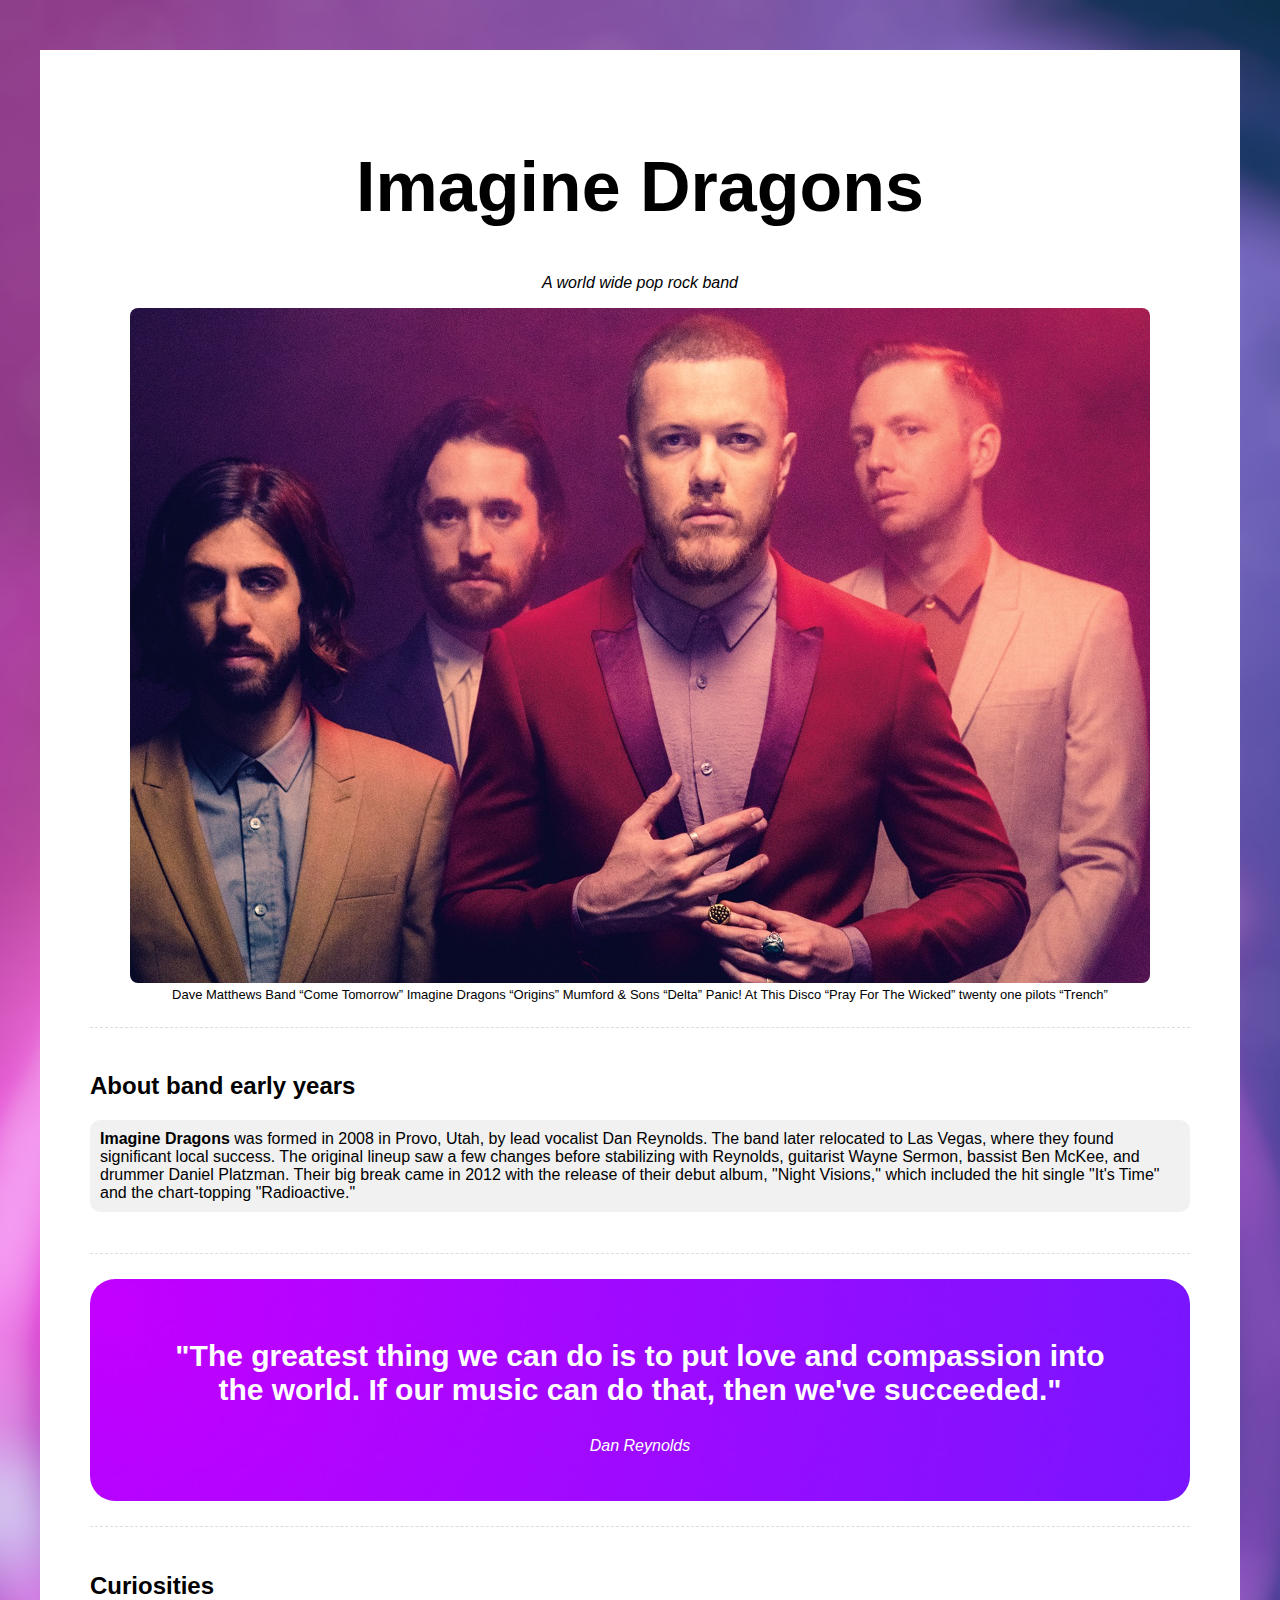
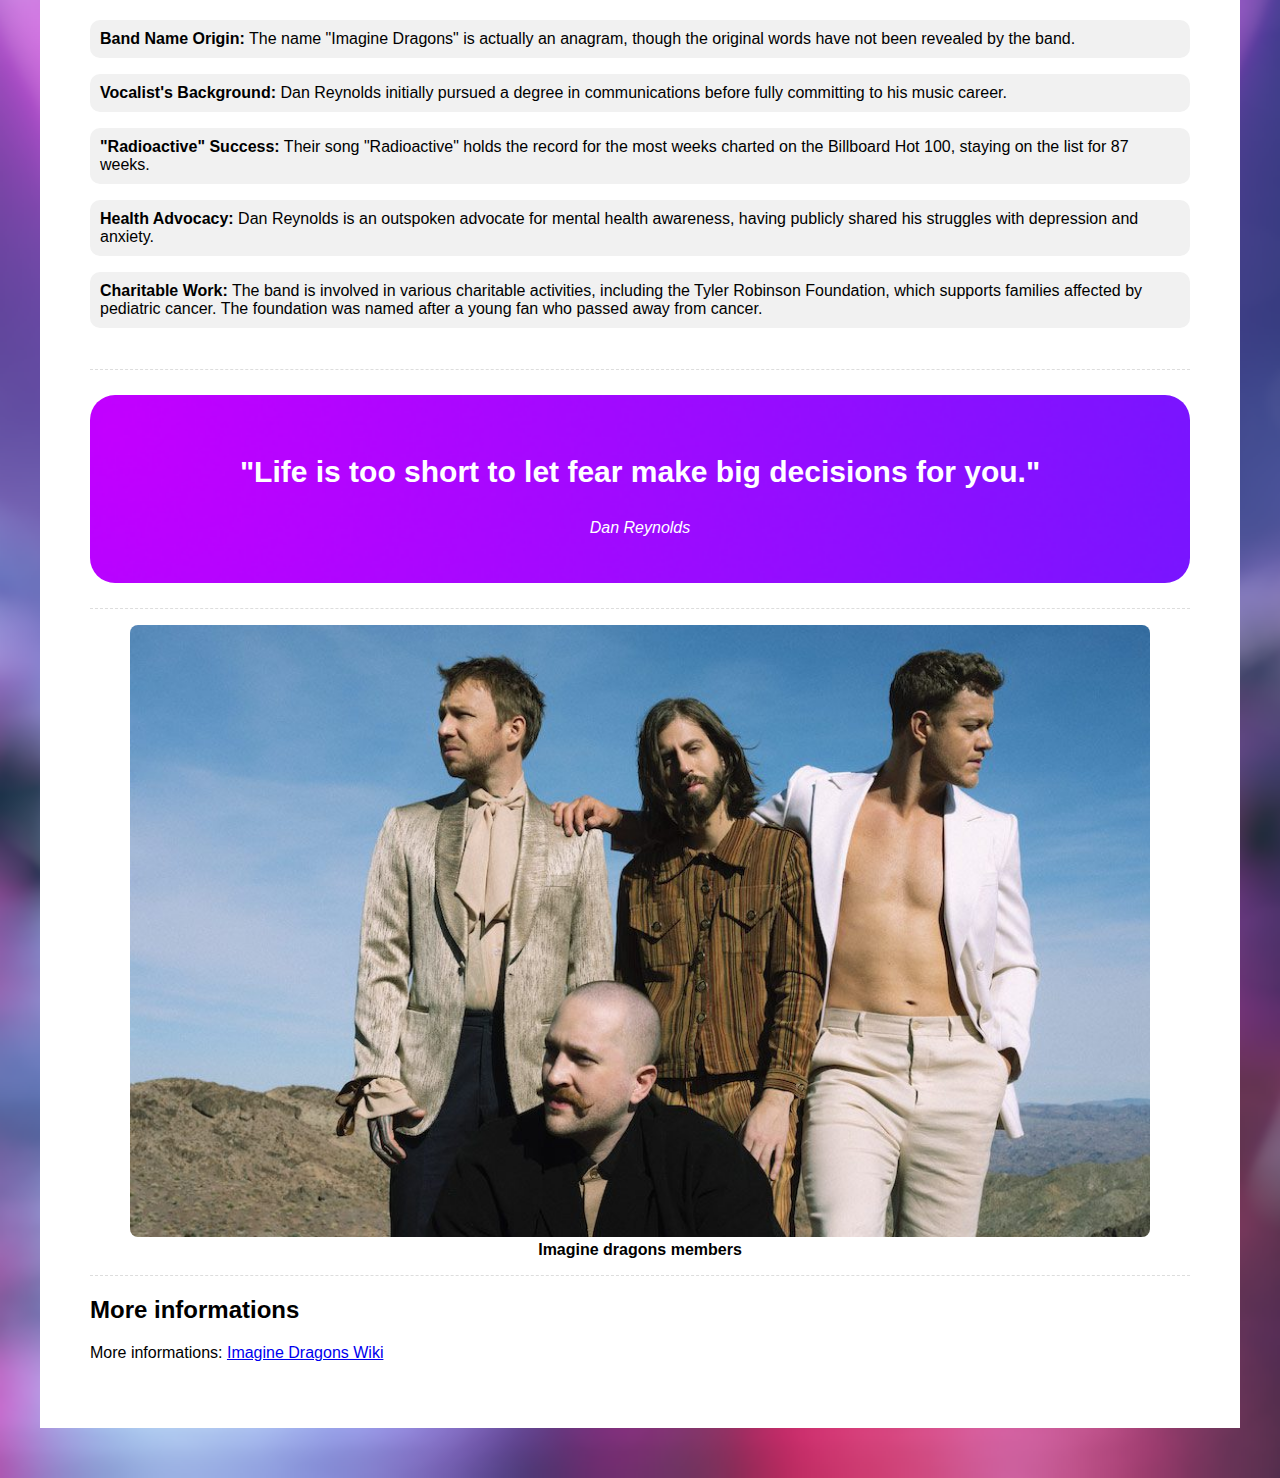
<file: About-Imagine-Dragons/index.html>
<!DOCTYPE html>
<html lang="en">
<head>
    <meta charset="UTF-8">
    <meta name="viewport" content="width=device-width, initial-scale=1.0">
    <title>About Imagine Dragons</title>
</head>

<link rel="stylesheet" href="./css/styles.css">
<body>
    <div class="container">
        <div class="header">
            <h1 class="main-title">Imagine Dragons</h1>
            <p class="main-paragraph">A world wide pop rock band</p>
        </div>
        <div class="featured-image">
            <figure>
                <img src="./img/Imagine-Dragons-1.jpg" class="images" alt="Imagine Dragons billboard photo">
                <figcaption>Dave Matthews Band “Come Tomorrow” Imagine Dragons “Origins” Mumford & Sons “Delta” Panic! At This Disco “Pray For The Wicked” twenty one pilots “Trench”</figcaption>
            </figure>
        </div>
        <div class="biography-container">
            <h2>About band early years</h2>
            <p class="highlighted-text">
                <span class="bold">Imagine Dragons</span> was formed in 2008 in Provo, Utah, by lead vocalist Dan Reynolds. The band later relocated to Las Vegas, where they found significant local success. The original lineup saw a few changes before stabilizing with Reynolds, guitarist Wayne Sermon, bassist Ben McKee, and drummer Daniel Platzman. Their big break came in 2012 with the release of their debut album, "Night Visions," which included the hit single "It's Time" and the chart-topping "Radioactive."
            </p>
        </div>
        <div class="quotes-container">
            <blockquote>
                "The greatest thing we can do is to put love and compassion into the world. If our music can do that, then we've succeeded."
            </blockquote>
            <p>Dan Reynolds</p>
        </div>
        <div class="curiosities-container">
            <h2>Curiosities</h2>
            <div class="curiosity-style">
                <p>
                    <span class="bold">Band Name Origin:</span> The name "Imagine Dragons" is actually an anagram, though the original words have not been revealed by the band.
                </p>
                <p>
                    <span class="bold">Vocalist's Background:</span> Dan Reynolds initially pursued a degree in communications before fully committing to his music career.
                </p>
                <p>
                    <span class="bold">"Radioactive" Success:</span> Their song "Radioactive" holds the record for the most weeks charted on the Billboard Hot 100, staying on the list for 87 weeks.
                </p>
                <p>
                    <span class="bold">Health Advocacy:</span> Dan Reynolds is an outspoken advocate for mental health awareness, having publicly shared his struggles with depression and anxiety.
                </p>
                <p>
                    <span class="bold">Charitable Work:</span> The band is involved in various charitable activities, including the Tyler Robinson Foundation, which supports families affected by pediatric cancer. The foundation was named after a young fan who passed away from cancer.
                </p>
            </div>
        </div>
        <div class="quotes-container">
            <blockquote>
                "Life is too short to let fear make big decisions for you."
            </blockquote>
            <p>Dan Reynolds</p>
        </div>
        <div class="img-bold">
            <figure>
                <img src="./img/Imagine-Dragons-2.jpg" class="images" alt="Imagine dragons members">
                <figcaption>Imagine dragons members</figcaption>
            </figure>
        </div>
        <div>
            <div class="moreinfo-container">
                <h2>More informations</h2>
                <p>More informations: <a href="https://imaginedragons.fandom.com/wiki/Imagine_Dragons_Wiki">Imagine Dragons Wiki</a></p>
            </div>
        </div>
    </div>
</body>
</html>
</file>
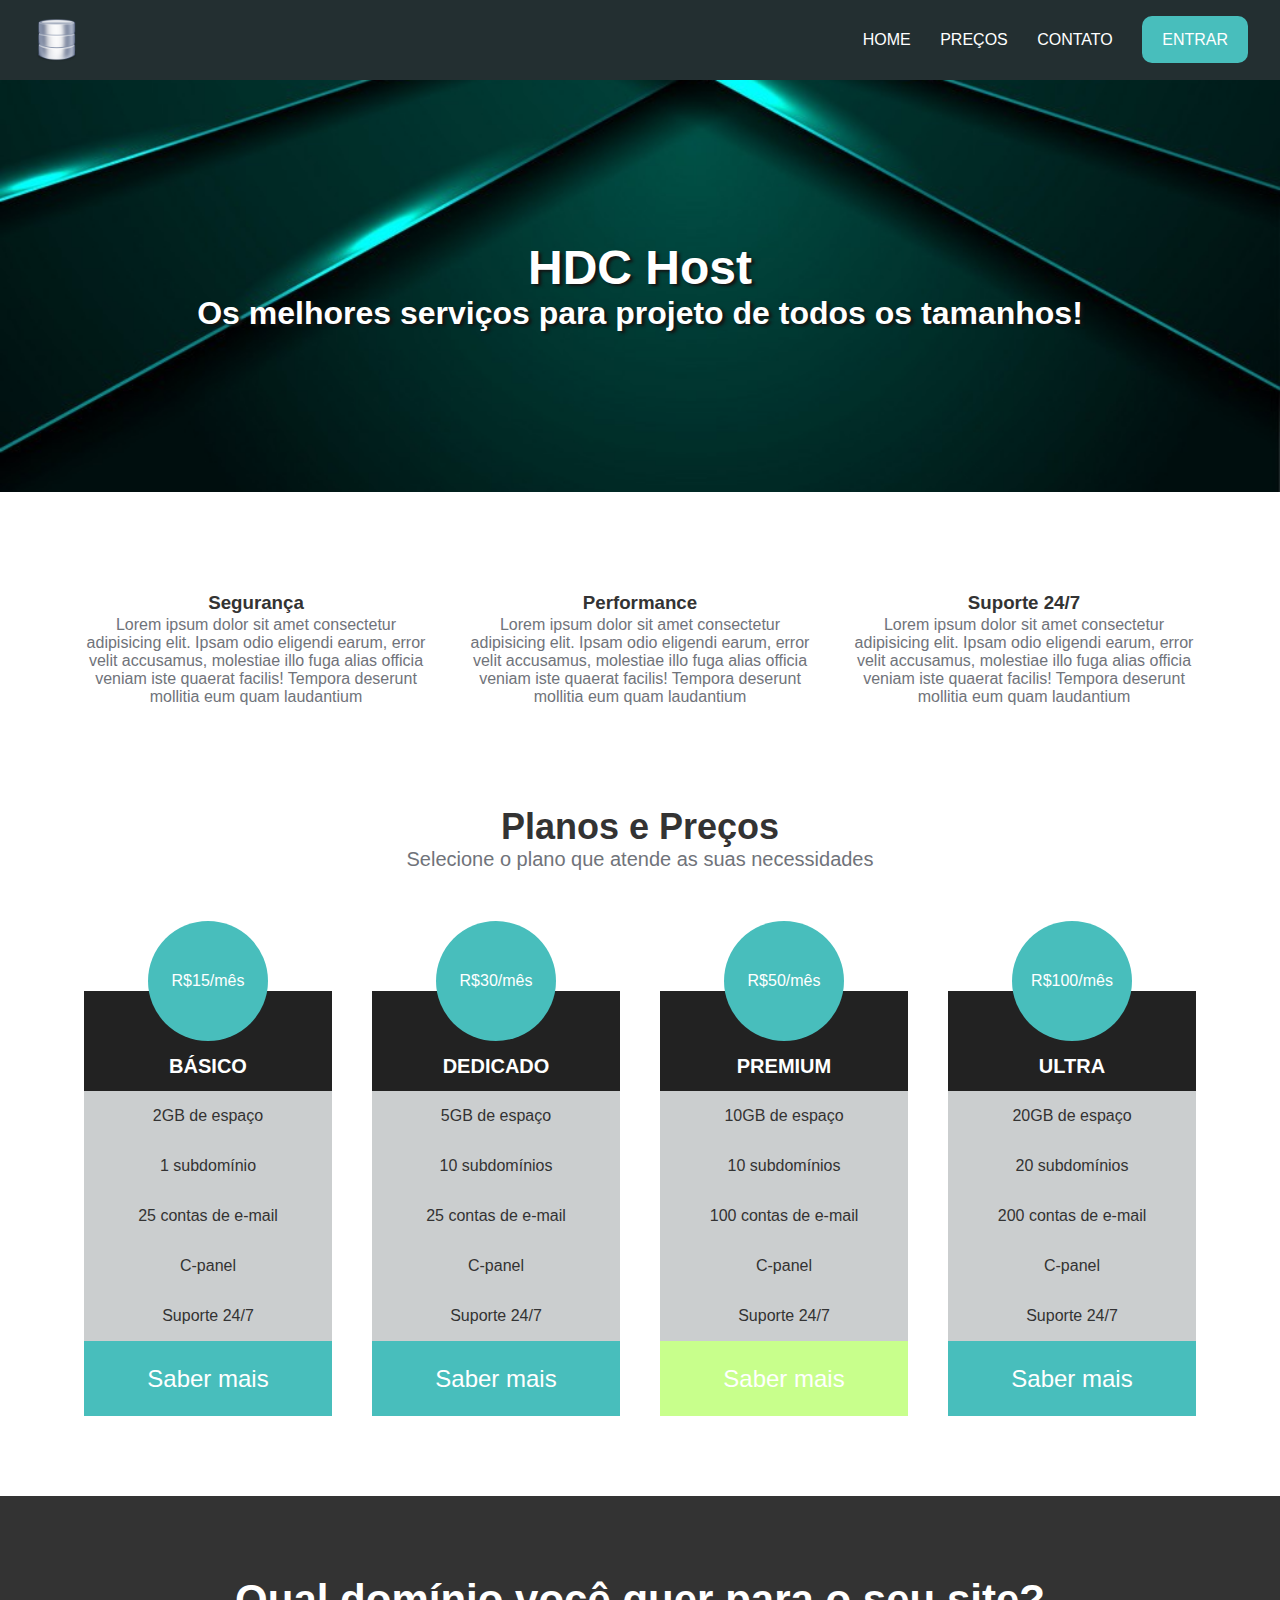
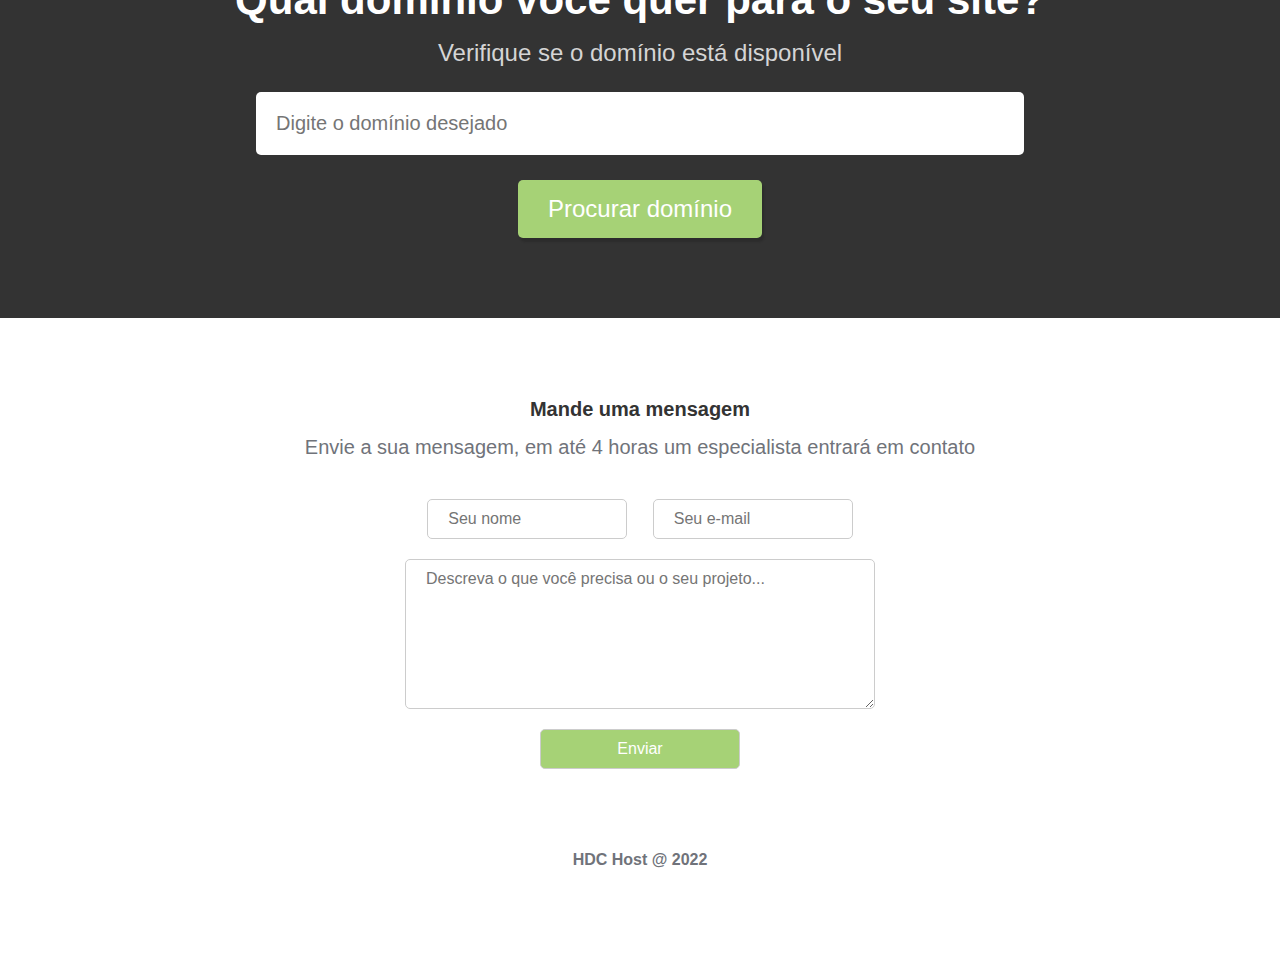
<file: Landing-Page/index.html>
<!DOCTYPE html>
<html lang="en">
<head>
    <meta charset="UTF-8">
    <meta name="viewport" content="width=device-width, initial-scale=1.0">
    <title>HDC Host</title>
    <!--icones-->
    <link rel="stylesheet" 
    href="https://cdnjs.cloudflare.com/ajax/libs/font-awesome/6.5.2/css/all.min.css"
    integrity="sha512-SnH5WK+bZxgPHs44uWIX+LLJAJ9/2PkPKZ5QiAj6Ta86w+fsb2TkcmfRyVX3pBnMFcV7oQPJkl9QevSCWr3W6A=="
    crossorigin="anonymous" referrerpolicy="no-referrer" />
    <link rel="stylesheet" href="css/styles.css">
</head>
<body>
    <div class="container">
        <div class="navbar-container">
            <nav>
                <a href="#">
                    <img src="img/icon.png" alt="logo" class="logo">
                </a>
                <ul class="navbar-items">
                    <li>
                        <a href="#">Home</a>
                    </li>
                    <li>
                        <a href="#">Preços</a>
                    </li>
                    <li>
                        <a href="#">Contato</a>
                    </li>
                    <li>
                        <a href="#" class="default-btn">Entrar</a>
                    </li>
                </ul>
            </nav>
        </div>
        <main>
            <div class="main-banner">
                <h1>HDC Host</h1>
                <p>Os melhores serviços para projeto de todos os tamanhos!</p>
            </div>
            <section class="services-container">
                <ul>
                    <li>
                        <i class="fas fa-shield-alt"></i>
                        <h3>Segurança</h3>
                        <p>Lorem ipsum dolor sit amet consectetur adipisicing elit. Ipsam odio eligendi earum, 
                            error velit accusamus, molestiae illo fuga alias officia veniam 
                            iste quaerat facilis! Tempora deserunt mollitia eum quam laudantium</p>
                    </li>
                    <li>
                        <i class="fas fa-rocket"></i>
                        <h3>Performance</h3>
                        <p>Lorem ipsum dolor sit amet consectetur adipisicing elit. Ipsam odio eligendi earum, 
                            error velit accusamus, molestiae illo fuga alias officia veniam 
                            iste quaerat facilis! Tempora deserunt mollitia eum quam laudantium</p>
                    </li>
                    <li>
                        <i class="fas fa-comments"></i>
                        <h3>Suporte 24/7</h3>
                        <p>Lorem ipsum dolor sit amet consectetur adipisicing elit. Ipsam odio eligendi earum, 
                            error velit accusamus, molestiae illo fuga alias officia veniam 
                            iste quaerat facilis! Tempora deserunt mollitia eum quam laudantium</p>
                    </li>
                </ul>
            </section>
            <section class="pricing-container">
                <h2>Planos e Preços</h2>
                <p>Selecione o plano que atende as suas necessidades</p>
                <div class="plans-container">
                    <div class="plan">
                        <ul>
                            <li class="price">R$15/mês</li>
                            <li class="plan-name">Básico</li>
                            <li>2GB de espaço</li>
                            <li>1 subdomínio</li>
                            <li>25 contas de e-mail</li>
                            <li>C-panel</li>
                            <li>Suporte 24/7</li>
                            <li class="plan-btn">Saber mais</li>
                        </ul>
                    </div>
                    <div class="plan">
                        <ul>
                            <li class="price">R$30/mês</li>
                            <li class="plan-name">Dedicado</li>
                            <li>5GB de espaço</li>
                            <li>10 subdomínios</li>
                            <li>25 contas de e-mail</li>
                            <li>C-panel</li>
                            <li>Suporte 24/7</li>
                            <li class="plan-btn">Saber mais</li>
                        </ul>
                    </div>
                    <div class="plan">
                        <ul>
                            <li class="price">R$50/mês</li>
                            <li class="plan-name">Premium</li>
                            <li>10GB de espaço</li>
                            <li>10 subdomínios</li>
                            <li>100 contas de e-mail</li>
                            <li>C-panel</li>
                            <li>Suporte 24/7</li>
                            <li class="plan-btn recommended">Saber mais</li>
                        </ul>
                    </div>
                    <div class="plan">
                        <ul>
                            <li class="price">R$100/mês</li>
                            <li class="plan-name">Ultra</li>
                            <li>20GB de espaço</li>
                            <li>20 subdomínios</li>
                            <li>200 contas de e-mail</li>
                            <li>C-panel</li>
                            <li>Suporte 24/7</li>
                            <li class="plan-btn">Saber mais</li>
                        </ul>
                    </div>
                </div>
            </section>
            <section class="searchdomain-container">
                <h2>Qual domínio você quer para o seu site?</h2>
                <p>Verifique se o domínio está disponível</p>
                <form>
                    <input type="text" name="domain" id="domain" placeholder="Digite o domínio desejado">
                    <input type="submit" value="Procurar domínio">
                </form>
            </section>
            <section class="contact-container">
                <h2>Mande uma mensagem</h2>
                <p>Envie a sua mensagem, em até 4 horas um especialista entrará em contato</p>
                <form>
                    <input type="text" name="name" id="name" placeholder="Seu nome">
                    <input type="email" name="email" id="email" placeholder="Seu e-mail">
                    <textarea name="message" id="message" placeholder="Descreva o que você precisa ou o seu projeto..."></textarea>
                    <input type="submit" value="Enviar">
                </form>
            </section>
        </main>
        <footer>
            <p>HDC Host @ 2022</p>
        </footer>
    </div>
</body>
</html>
</file>
<file: About-Imagine-Dragons/css/styles.css>
html{
    font-family: Arial, Helvetica, sans-serif;
    background-color: #ddd;
    background-image: url(/About-Imagine-Dragons/img/imagine-dragons-album.png);
    background-repeat: no-repeat;
    background-position: center;
    background-size: cover;
}

.container {
    max-width: 1100px;
    background-color: #fff;
    position: relative;
    margin: 50px auto;
    padding: 50px;
}

.bold{
    font-weight: bold;
}

.header{
    text-align: center;
}

.main-title{
    font-size: 70px;
}

.main-paragraph{
    font-style: italic;
}

.featured-image{
    text-align: center;
}

.featured-image figure figcaption{
    font-size: small;
}

.images{
    width: 100%;
    border-radius: 8px;
}

.biography-container{
    padding: 25px 0;
    margin: 25px 0;
    border-top: 1px dashed #ddd;
    border-bottom: 1px dashed #ddd;
}

.highlighted-text{
    background-color: #f1f1f1;
    padding: 10px;
    border-radius: 10px;
}

.quotes-container{
    text-align: center;
    background-color: #ddd;
    padding: 30px;
    border-radius: 25px;
    background-image: url(/About-Imagine-Dragons/img/purple-gradient.png);
    background-size: cover;
    color: #fff;
}

.quotes-container blockquote{
    font-weight: bold;
    font-size: 30px;
}

.quotes-container p{
    font-style: italic;
}

.curiosity-style p{
    list-style-type: none;
    background-color: #f1f1f1;
    padding: 8px;
    border-radius: 10px;
    padding: 10px;
}

.curiosities-container{
    padding: 25px 0;
    margin: 25px 0;
    border-top: 1px dashed #ddd;
    border-bottom: 1px dashed #ddd;
}

.img-bold{
    margin-top: 25px;
    border-top: 1px dashed #ddd;
    font-weight: bold;
    text-align: center;
}

.moreinfo-container{
    border-top: 1px dashed #ddd;
}
</file>
<file: Landing-Page/css/styles.css>
* {
    margin: 0;
    padding: 0;
    font-family: Helvetica;
    box-sizing: border-box;
}

h1,h2,h3 {
    color: #333;
}

p {
    color: #70737a;
}

.navbar-container{
    width: 100%;
    height: 80px;
    background-color: #232f31;
    padding: 0 2rem;
}

nav {
    position: relative;
}

.logo {
    width: 50px;
    margin-top: 15px;
}

.navbar-items{
    position: absolute;
    right: 0;
    top: 0;
    height: 80px;
    line-height: 80px;
    margin: 0;
    display: inline-blocks;
}

.navbar-items li {
    display: inline-block;
    text-transform: uppercase;
    margin-left: 25px;
}

.navbar-items a{
    color: #FFF;
    text-decoration: none;
    transition: 0.2s;
}

.navbar-items a:hover{
    color: #ccc;
}

.default-btn {
    padding: 15px 20px;
    background-color: #48bebc;
    border-radius: 10px;
}

.navbar-items .default-btn:hover{
    background-color: #3b9094;
    color: #FFF;
}

.main-banner{
    background-image: url("../img/background.png");
    background-size: cover;
    background-position: center;
    padding: 10rem 0;
}

.main-banner h1,
.main-banner p {
    color: #FFF;
    text-align: center;
    font-weight: bold;
    text-shadow: #141414 3px 2px 3px;
}

.main-banner h1 {
    font-size: 300%;
}

.main-banner p {
    font-size: 200%;
}

.services-container {
    padding: 5rem 0;
}

.services-container ul {
    display: flex;
    width: 90%;
    margin: 0 auto;
}

.services-container li {
    flex: 1 1 200px;
    list-style: none;
    text-align: center;
    padding: 20px;
}

.fas {
    font-size: 60px;
    margin-bottom: 15px;
}

.fa-shield-alt {
    color: #48bebc;
}

.fa-rocket {
    color: #48bebc;
}

.fa-comments {
    color: #48bebc;
}

.services-container h3 {
    margin-bottom: 2px;
}

.services-containerp {
    line-height: 24px;
}

.pricing-container {
    padding-bottom: 5rem;
    text-align: center;
}

.pricing-container h2 {
    font-size: 36px;
}

.pricing-container p {
    font-size: 20px;
}

.plans-container {
    display: flex;
    justify-content: space-between;
    width: 90%;
    margin: 50px auto 0;
}

/* limita o tamanho */
.plan {
    flex: 1;
    max-width: 275px;
    margin: 0 20px;
}

.plan ul {
    padding: 0;
}

.plan li {
    list-style: none;
    height: 50px;
    line-height: 50px;
    background-color: #232f313c;
    color: #333;
}

.plan .price {
    width: 120px;
    height: 120px;
    border-radius: 50%;
    background-color:#48bebc;
    color: #FFF;
    text-align: center;
    line-height: 120px;
    margin: 0 auto -50px;
    position: relative;
}

.plan .plan-name {
    text-transform: uppercase;
    font-size: 20px;
    font-weight: bold;
    color: #FFF;
    background-color: #222;
    padding: 50px 0;
}

.plan .plan-btn {
    background-color: #48bebc;
    color: #FFF;
    font-size: 24px;
    height: 75px;
    line-height: 75px;
    cursor: pointer;
}

.plan .recommended {
    background-color: #c8ff8c;
}

.searchdomain-container {
    background-color:#333;
    text-align: center;
    padding: 5rem 0;
}

.searchdomain-container h2{
    color: #FFF;
    font-size: 42px;
    margin-bottom: 15px;
}

.searchdomain-container p {
    color: #D5D5D5;
    font-size: 24px;
    margin-bottom: 25px;
}

.searchdomain-container input {
    display: block;
    border: none;
    border-radius: 5px;
    margin: 0 auto;
}

.searchdomain-container input[type="text"] {
    width: 60%;
    padding: 20px;
    font-size: 20px;
    margin-bottom: 25px;
}

.searchdomain-container input[type=submit] {
    background-color: #a6d276;
    padding: 15px 30px;
    color: #FFF;
    font-size: 24px;
    cursor: pointer;
    box-shadow: #14141435 2px 4px 2px;
}

.searchdomain-container input[type=submit]:hover {
    background-color: #c8ff8c;
    box-shadow: #afff5a16 1px 1px 20px;
}

.contact-container {
    text-align: center;
    padding: 5rem 0 2rem 0;
}

.contact-container h2 {
    font-size: 20px;
    margin-bottom: 15px;
}

.contact-container {
    font-size: 20px;
    margin-bottom: 40px;
}

.contact-container p {
    font-size: 20px;
    margin-bottom: 40px;
}

.contact-container input,
.contact-container textarea {
     width: 200px;
     padding: 10px 20px;
     font-size: 16px;
    border-radius: 5px;
    border: 1px solid #ccc;
    margin: 0 10px 20px;
}

.contact-container textarea {
    display: block;
    margin: 0 auto 20px;
    width: 470px;
    height: 150px;
}

.contact-container input[type="submit"] {
    display: block;
    margin: 0 auto;
    background-color: #a6d276;
    color: #FFF;
    cursor: pointer;
}

footer {
    text-align: center;
    font-weight: bold;
    margin: 50px 0 100px;
}
</file>
